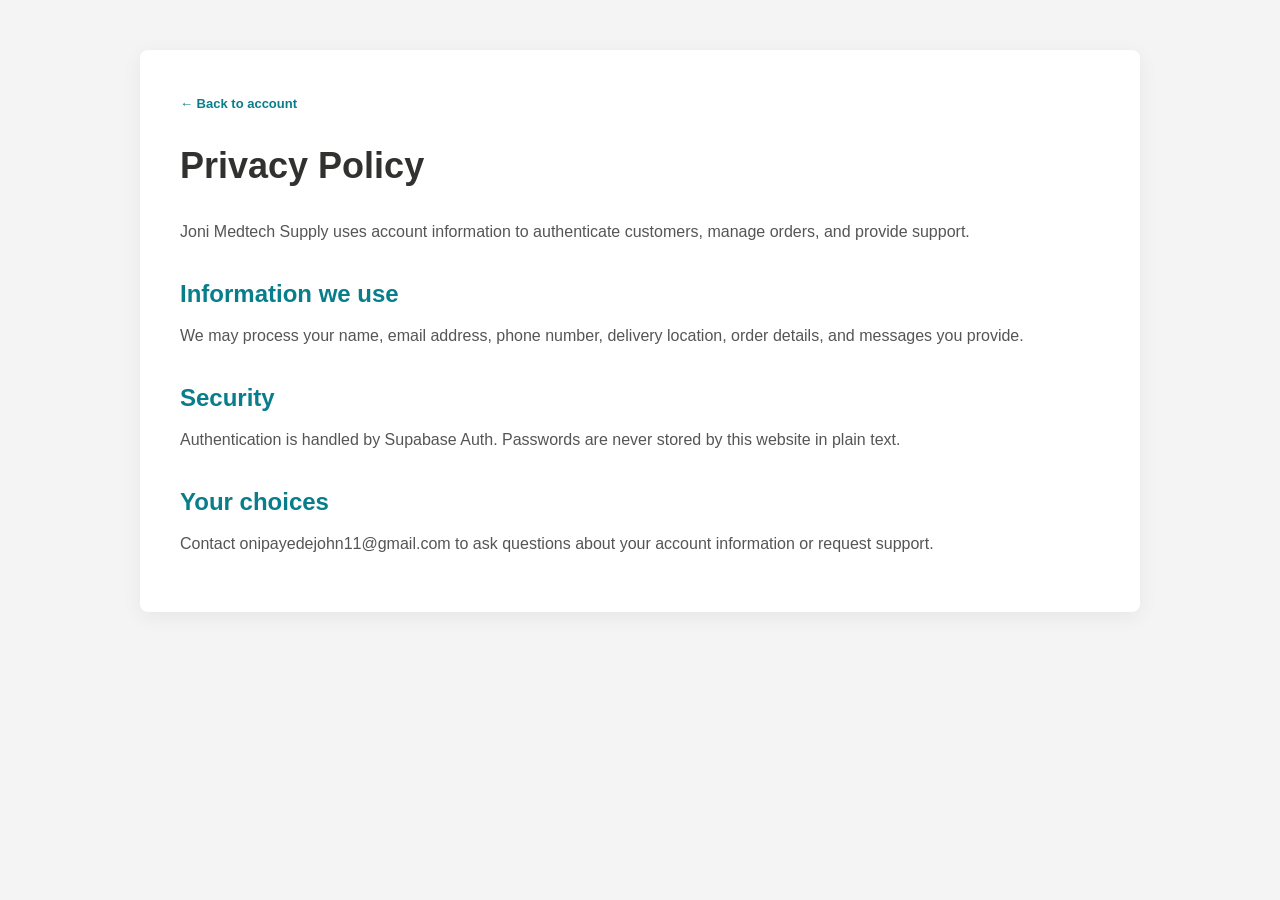
<file: privacy.html>
<!doctype html><html lang="en"><head><meta charset="UTF-8"><meta name="viewport" content="width=device-width, initial-scale=1"><link rel="stylesheet" href="style.css"><link rel="stylesheet" href="auth.css"><title>Privacy Policy | Joni Medtech Supply</title></head><body><main class="about-section"><a class="auth-back" href="auth.html">← Back to account</a><h1>Privacy Policy</h1><p>Joni Medtech Supply uses account information to authenticate customers, manage orders, and provide support.</p><h2>Information we use</h2><p>We may process your name, email address, phone number, delivery location, order details, and messages you provide.</p><h2>Security</h2><p>Authentication is handled by Supabase Auth. Passwords are never stored by this website in plain text.</p><h2>Your choices</h2><p>Contact onipayedejohn11@gmail.com to ask questions about your account information or request support.</p></main></body></html>
</file>
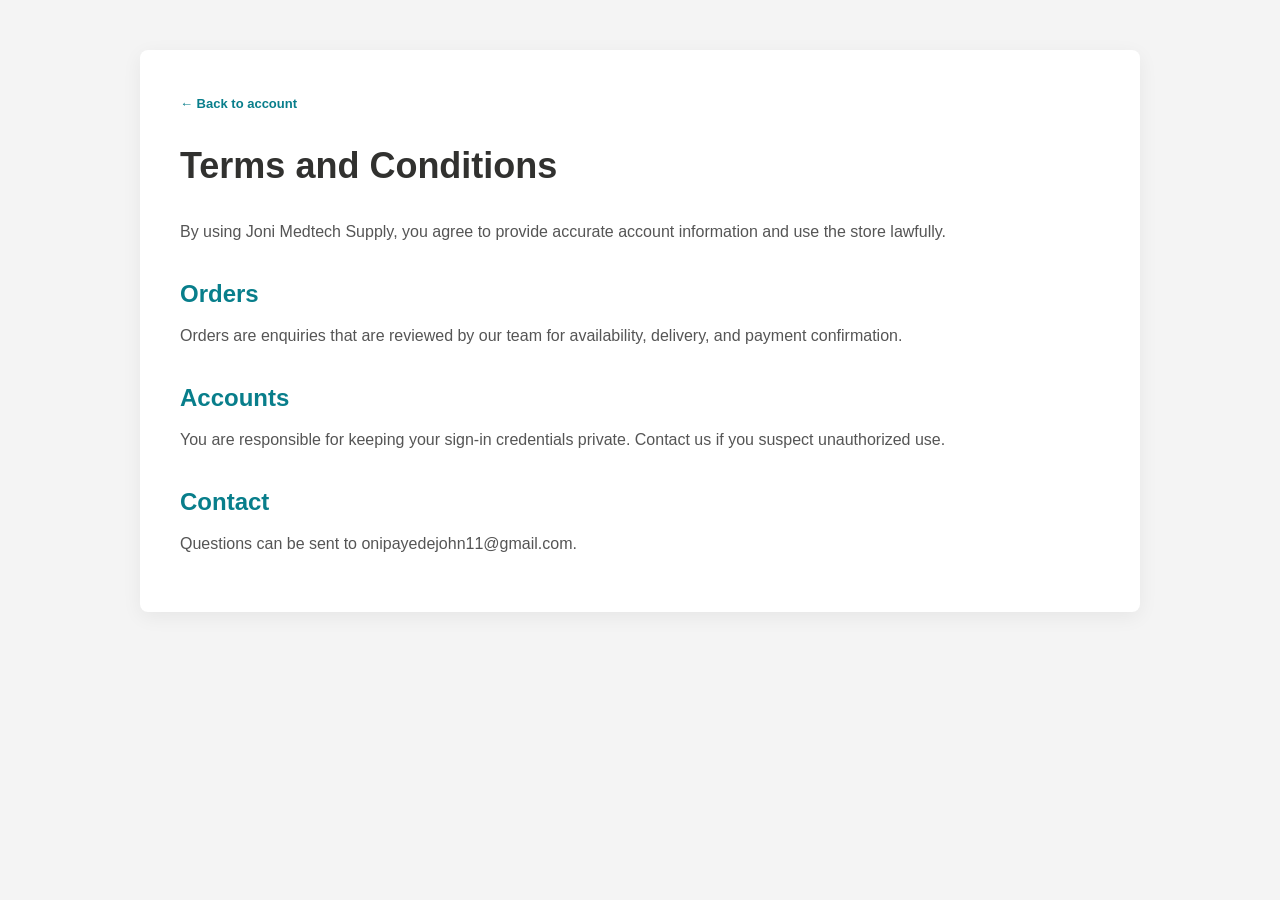
<file: terms.html>
<!doctype html><html lang="en"><head><meta charset="UTF-8"><meta name="viewport" content="width=device-width, initial-scale=1"><link rel="stylesheet" href="style.css"><link rel="stylesheet" href="auth.css"><title>Terms and Conditions | Joni Medtech Supply</title></head><body><main class="about-section"><a class="auth-back" href="auth.html">← Back to account</a><h1>Terms and Conditions</h1><p>By using Joni Medtech Supply, you agree to provide accurate account information and use the store lawfully.</p><h2>Orders</h2><p>Orders are enquiries that are reviewed by our team for availability, delivery, and payment confirmation.</p><h2>Accounts</h2><p>You are responsible for keeping your sign-in credentials private. Contact us if you suspect unauthorized use.</p><h2>Contact</h2><p>Questions can be sent to onipayedejohn11@gmail.com.</p></main></body></html>
</file>
<file: style.css>
/* =========================================================
   JONI MEDTECH SUPPLY
   COMPLETE WEBSITE STYLESHEET
   ========================================================= */


/* =========================================================
   1. GLOBAL RESET
   ========================================================= */

* {
    box-sizing: border-box;
    margin: 0;
    padding: 0;
}


html {
    scroll-behavior: smooth;
    max-width: 100%;
    overflow-x: hidden;
}


body {
    font-family: Arial, Helvetica, sans-serif;
    background-color: #f4f4f4;
    color: #333;
    line-height: 1.6;
    min-height: 100vh;
    max-width: 100%;
    overflow-x: hidden;
}


img {
    max-width: 100%;
}


a {
    text-decoration: none;
    color: inherit;
}


button,
input,
textarea {
    font-family: inherit;
}


button {
    cursor: pointer;
}


button:focus-visible,
a:focus-visible,
input:focus-visible,
textarea:focus-visible {
    outline: 3px solid #087e8b;
    outline-offset: 3px;
}


[hidden] {
    display: none !important;
}


/* =========================================================
   2. HEADER
   ========================================================= */

.site-header {
    width: 100%;
    background-color: #31312f;
    position: sticky;
    top: 0;
    z-index: 1000;
    box-shadow: 0 3px 15px rgba(0, 0, 0, 0.15);
}


.header-container {
    width: 100%;
    max-width: 1400px;
    margin: auto;
    min-height: 72px;
    padding: 10px 30px;

    display: flex;
    align-items: center;
    justify-content: space-between;
    gap: 25px;
}


/* =========================================================
   3. LOGO
   ========================================================= */

.brand-logo {
    display: flex;
    align-items: center;
    gap: 10px;
    color: #ffffff;
    flex-shrink: 0;
}


.logo-symbol {
    width: 42px;
    height: 42px;

    display: flex;
    align-items: center;
    justify-content: center;

    background-color: #90db79;
    color: #31312f;

    border-radius: 50%;

    font-size: 25px;
    font-weight: bold;

    box-shadow: 0 4px 10px rgba(0, 0, 0, 0.2);
}


.brand-text {
    display: flex;
    flex-direction: column;
    line-height: 1;
}


.brand-name {
    font-size: 20px;
    font-weight: 800;
    letter-spacing: 2px;
}


.brand-subtitle {
    margin-top: 5px;
    font-size: 9px;
    letter-spacing: 2px;
    color: #90db79;
    font-weight: 600;
}


/* =========================================================
   4. NAVIGATION
   ========================================================= */

.main-nav ul {
    list-style: none;

    display: flex;
    align-items: center;
    gap: 8px;
}


.main-nav a {
    display: block;

    color: #ffffff;

    padding: 10px 16px;

    border-radius: 5px;

    font-size: 15px;

    transition:
        background-color 0.25s ease,
        color 0.25s ease;
}


.main-nav a:hover,
.main-nav a.active {
    background-color: #90db79;
    color: #222;
}


.admin-nav-link,
.auth-nav-link {
    display: inline-flex;
    align-items: center;
    justify-content: center;
    gap: 7px;

    height: 38px;
    padding: 0 18px;

    border-radius: 999px;

    font-size: 13px;
    font-weight: 700;
    letter-spacing: 0.3px;
    white-space: nowrap;

    transition:
        background-color 0.25s ease,
        border-color 0.25s ease,
        color 0.25s ease,
        transform 0.2s ease,
        box-shadow 0.25s ease;
}


.nav-link-icon {
    width: 16px;
    height: 16px;
    flex-shrink: 0;

    fill: none;
    stroke: currentColor;
    stroke-width: 1.8;
    stroke-linecap: round;
    stroke-linejoin: round;
}


.admin-nav-link:hover,
.auth-nav-link:hover {
    transform: translateY(-1px);
}


.admin-nav-link:active,
.auth-nav-link:active {
    transform: translateY(0);
}


.auth-nav-link {
    border: 1.5px solid rgba(144, 219, 121, 0.5);
    background: rgba(144, 219, 121, 0.08);
    color: #90db79 !important;
}


.auth-nav-link:hover,
.auth-nav-link.active {
    border-color: #90db79;
    background-color: #90db79;
    color: #16210f !important;
    box-shadow: 0 8px 18px rgba(144, 219, 121, 0.35);
}


.admin-nav-link {
    border: 1.5px solid rgba(242, 166, 90, 0.5);
    background: rgba(242, 166, 90, 0.08);
    color: #f2a65a !important;
}


.admin-nav-link:hover,
.admin-nav-link.active {
    border-color: #f2a65a;
    background: #f2a65a;
    color: #2b1c0c !important;
    box-shadow: 0 8px 18px rgba(242, 166, 90, 0.35);
}


.track-order-link {
    display: inline-flex;
    width: 42px;
    height: 42px;
    align-items: center;
    justify-content: center;
    border-radius: 5px;
    color: #90db79;
    transition: background-color 0.2s ease, color 0.2s ease, transform 0.2s ease;
}


.track-order-link:hover,
.track-order-link.active {
    background: rgba(144, 219, 121, 0.15);
    color: #ffffff;
    transform: translateY(-1px);
}


.delivery-icon {
    display: block;
    width: 21px;
    height: 21px;
    fill: none;
    stroke: currentColor;
    stroke-linecap: round;
    stroke-linejoin: round;
    stroke-width: 1.7;
}


.header-actions > .track-order-link {
    order: 1;
}


.header-actions > .header-icon-link {
    order: 2;
}


.header-actions > .theme-toggle {
    order: 3;
}


.header-actions > .admin-nav-link {
    order: 4;
}


.header-actions > .auth-nav-link {
    order: 5;
}


.header-actions > .nav-toggle {
    order: 6;
}


/* =========================================================
   5. HEADER ICONS
   ========================================================= */

.header-actions {
    display: flex;
    align-items: center;
    gap: 15px;
}


.header-icon-link {
    position: relative;

    width: 42px;
    height: 42px;

    display: flex;
    align-items: center;
    justify-content: center;

    color: #ffffff;

    font-size: 22px;

    border-radius: 50%;

    transition:
        background-color 0.25s ease,
        color 0.25s ease;
}


.header-icon-link:hover {
    background-color: #90db79;
    color: #222;
}


.header-badge {
    position: absolute;

    top: -2px;
    right: -4px;

    min-width: 17px;
    height: 17px;

    display: flex;
    align-items: center;
    justify-content: center;

    padding: 2px 5px;

    background-color: #e53935;
    color: #ffffff;

    border-radius: 20px;

    font-size: 10px;
    font-weight: bold;
}


.nav-drawer-account {
    display: none;
}


.nav-toggle {
    display: none;
    flex-direction: column;
    align-items: center;
    justify-content: center;
    gap: 5px;

    width: 38px;
    height: 38px;

    border: none;
    background: none;
    padding: 0;
}


.nav-toggle span {
    display: block;
    width: 22px;
    height: 2px;

    border-radius: 2px;
    background: #ffffff;

    transition: transform 0.25s ease, opacity 0.25s ease;
}


.nav-toggle.open span:nth-child(1) {
    transform: translateY(7px) rotate(45deg);
}


.nav-toggle.open span:nth-child(2) {
    opacity: 0;
}


.nav-toggle.open span:nth-child(3) {
    transform: translateY(-7px) rotate(-45deg);
}


/* =========================================================
   6. MAIN
   ========================================================= */

main {
    width: 100%;
}


/* =========================================================
   7. HOME HERO CAROUSEL
   ========================================================= */

.hero-carousel {
    position: relative;

    width: 100%;
    height: calc(100vh - 72px);

    min-height: 600px;

    overflow: hidden;

    background-color: #31312f;
}


.hero-slide {
    position: absolute;

    inset: 0;

    width: 100%;
    height: 100%;

    background-size: cover;
    background-position: center;

    opacity: 0;

    transform: scale(1.03);

    transition:
        opacity 0.8s ease,
        transform 5s ease;
}


.hero-slide.active-slide {
    opacity: 1;
    transform: scale(1);
}


.hero-overlay {
    position: absolute;

    inset: 0;

    background:
        linear-gradient(
            90deg,
            rgba(20, 20, 18, 0.88) 0%,
            rgba(20, 20, 18, 0.65) 45%,
            rgba(20, 20, 18, 0.15) 100%
        );
}


.hero-content {
    position: relative;
    z-index: 2;

    width: 90%;
    max-width: 1200px;

    height: 100%;

    margin: auto;

    display: flex;
    flex-direction: column;
    justify-content: center;
    align-items: flex-start;

    color: #ffffff;
}


.hero-label {
    display: inline-block;

    margin-bottom: 18px;

    color: #90db79;

    font-size: 13px;
    font-weight: bold;

    letter-spacing: 2px;
}


.hero-content h1 {
    max-width: 700px;

    font-size: clamp(38px, 6vw, 78px);

    line-height: 1.08;

    margin-bottom: 20px;
}


.hero-content p {
    max-width: 600px;

    font-size: 18px;

    line-height: 1.7;

    color: #eeeeee;

    margin-bottom: 30px;
}


.hero-shop-button {
    display: inline-flex;

    align-items: center;
    gap: 15px;

    background-color: #90db79;
    color: #222;

    padding: 14px 26px;

    border-radius: 5px;

    font-weight: bold;

    transition:
        background-color 0.25s ease,
        transform 0.25s ease;
}


.hero-shop-button:hover {
    background-color: #ffffff;
    transform: translateY(-2px);
}


.hero-shop-button span {
    font-size: 20px;
}


/* =========================================================
   8. CAROUSEL ARROWS
   ========================================================= */

.carousel-arrow {
    position: absolute;

    top: 50%;

    transform: translateY(-50%);

    z-index: 5;

    width: 48px;
    height: 48px;

    border: none;

    border-radius: 50%;

    background-color: rgba(255, 255, 255, 0.15);

    color: #ffffff;

    font-size: 35px;

    display: flex;
    align-items: center;
    justify-content: center;

    transition:
        background-color 0.25s ease,
        color 0.25s ease;
}


.carousel-arrow:hover {
    background-color: #90db79;
    color: #222;
}


.carousel-prev {
    left: 25px;
}


.carousel-next {
    right: 25px;
}


/* =========================================================
   9. CAROUSEL DOTS
   ========================================================= */

.carousel-dots {
    position: absolute;

    bottom: 30px;
    left: 50%;

    transform: translateX(-50%);

    z-index: 5;

    display: flex;
    gap: 8px;
}


.carousel-dot {
    width: 10px;
    height: 10px;

    border: none;

    border-radius: 50%;

    background-color: rgba(255, 255, 255, 0.5);
}


.carousel-dot.active-dot {
    width: 28px;

    border-radius: 10px;

    background-color: #90db79;
}


/* =========================================================
   10. HOME FEATURES
   ========================================================= */

.home-features {
    width: 92%;
    max-width: 1250px;

    margin: 40px auto;

    display: grid;

    grid-template-columns:
        repeat(3, 1fr);

    gap: 20px;
}


.feature-card {
    background-color: #ffffff;

    padding: 25px;

    display: flex;

    align-items: flex-start;

    gap: 15px;

    border-radius: 8px;

    box-shadow:
        0 5px 20px rgba(0, 0, 0, 0.07);
}


.feature-icon {
    width: 40px;
    height: 40px;

    flex-shrink: 0;

    display: flex;
    align-items: center;
    justify-content: center;

    border-radius: 50%;

    background-color: #90db79;

    color: #222;

    font-size: 20px;
}


.feature-card h3 {
    margin-bottom: 5px;
}


.feature-card p {
    color: #666;
    font-size: 13px;
}


/* =========================================================
   11. SHOP HEADER
   ========================================================= */

.shop-header {
    width: 92%;
    max-width: 1400px;

    margin: 45px auto 25px;

    display: flex;

    align-items: flex-end;
    justify-content: space-between;

    gap: 30px;
}


.section-label {
    color: #087e8b;

    font-size: 12px;

    font-weight: bold;

    letter-spacing: 2px;
}


.shop-header h1 {
    font-size: 38px;

    margin: 5px 0;
}


.shop-header p {
    color: #666;

    max-width: 650px;
}


/* =========================================================
   12. PRODUCT SEARCH
   ========================================================= */

.product-search {
    width: 350px;

    display: flex;

    background-color: #ffffff;

    border: 1px solid #ddd;

    border-radius: 6px;

    overflow: hidden;
}


.product-search input {
    flex: 1;

    min-width: 0;

    padding: 13px 15px;

    border: none;

    outline: none;

    font-size: 14px;
}


.product-search button {
    width: 50px;

    border: none;

    background-color: #90db79;

    color: #222;

    font-size: 18px;
}


/* =========================================================
   13. PRODUCT GRID
   ========================================================= */

.product-list {
    width: 92%;
    max-width: 1400px;

    margin: 0 auto 60px;

    display: grid;

    grid-template-columns:
        repeat(4, minmax(0, 1fr));

    gap: 20px;
}


/* =========================================================
   14. PRODUCT CARD
   ========================================================= */

.product-item {
    position: relative;

    display: flex;

    flex-direction: column;

    background-color: #ffffff;

    padding: 15px;

    border: 1px solid #e4e4e4;

    border-radius: 8px;

    overflow: hidden;

    transition:
        transform 0.25s ease,
        box-shadow 0.25s ease;
}


.product-item:hover {
    transform: translateY(-4px);

    box-shadow:
        0 10px 30px rgba(0, 0, 0, 0.1);
}


/* =========================================================
   15. PRODUCT IMAGE
   ========================================================= */

.product-image-wrapper {
    position: relative;

    width: 100%;
    height: 250px;

    overflow: hidden;

    background-color: #f8fafb;

    border-radius: 7px;

    margin-bottom: 15px;
}


.product-image-wrapper img {
    width: 100%;
    height: 100%;

    object-fit: contain;

    display: block;
}


/* =========================================================
   16. DISCOUNT BADGE
   ========================================================= */

.discount-badge {
    position: absolute;

    top: 10px;
    right: 10px;

    min-width: 55px;
    height: 26px;

    padding: 0 8px;

    display: flex;
    align-items: center;
    justify-content: center;

    background-color: #e53935;

    color: #ffffff;

    font-size: 12px;

    font-weight: bold;

    border-radius: 3px;

    z-index: 5;

    box-shadow:
        0 2px 6px rgba(0, 0, 0, 0.15);
}


/* =========================================================
   17. WISHLIST BUTTON
   ========================================================= */

.wishlist-button {
    position: absolute;

    top: 10px;
    left: 10px;

    width: 38px;
    height: 38px;

    border: none;

    border-radius: 50%;

    background-color: rgba(255, 255, 255, 0.95);

    color: #555;

    font-size: 24px;

    line-height: 1;

    display: flex;
    align-items: center;
    justify-content: center;

    z-index: 5;

    transition:
        color 0.2s ease,
        background-color 0.2s ease,
        transform 0.2s ease;
}


.wishlist-button:hover {
    color: #e53935;

    transform: scale(1.08);
}


.wishlist-button.active {
    color: #e53935;

    background-color: #fff0f0;
}


/* =========================================================
   18. PRODUCT TITLE
   ========================================================= */

.product-item h2 {
    font-size: 16px;

    line-height: 1.35;

    color: #222;

    margin-bottom: 8px;

    min-height: 43px;
}


/* =========================================================
   19. PRODUCT DESCRIPTION
   ========================================================= */

.product-description {
    color: #666;

    font-size: 12px;

    font-weight: 400;

    line-height: 1.45;

    margin-bottom: 10px;

    display: -webkit-box;

    -webkit-line-clamp: 3;

    line-clamp: 3;

    -webkit-box-orient: vertical;

    overflow: hidden;

    min-height: 52px;
}


/* =========================================================
   20. PRODUCT PRICE
   ========================================================= */

.product-price {
    display: flex;

    flex-direction: column;

    align-items: flex-start;

    margin-top: 5px;

    margin-bottom: 12px;
}


.discount-price {
    color: #087e8b;

    font-size: 19px;

    font-weight: bold;

    line-height: 1.3;
}


.original-price {
    color: #888;

    font-size: 13px;

    font-weight: normal;

    text-decoration: line-through;

    text-decoration-thickness: 1px;

    margin-top: 2px;
}


/* =========================================================
   21. STOCK
   ========================================================= */

.stock-info {
    width: 100%;

    margin-bottom: 14px;
}


.stock-text {
    display: block;

    color: #666;

    font-size: 12px;

    font-weight: 600;

    margin-bottom: 6px;
}


.stock-progress {
    width: 100%;

    height: 7px;

    background-color: #e5e7eb;

    border-radius: 10px;

    overflow: hidden;
}


.stock-bar {
    display: block;

    height: 100%;

    min-width: 5px;

    border-radius: 10px;
}


.stock-high {
    background-color: #16a34a;
}


.stock-low {
    background-color: #dc2626;
}


/* =========================================================
   22. CART BUTTON
   ========================================================= */

.add-cart-button {
    width: 100%;

    margin-top: auto;

    padding: 11px 15px;

    border: none;

    border-radius: 5px;

    background-color: #90db79;

    color: #222;

    font-size: 14px;

    font-weight: bold;

    transition:
        background-color 0.25s ease,
        transform 0.25s ease;
}


.add-cart-button:hover {
    background-color: #72c45c;

    transform: translateY(-1px);
}


/* =========================================================
   23. CART DRAWER AND FEEDBACK
   ========================================================= */

.site-toast {
    position: fixed;
    right: 24px;
    bottom: 24px;
    z-index: 2000;
    max-width: min(360px, calc(100vw - 32px));
    padding: 13px 17px;
    border-radius: 6px;
    background: #31312f;
    color: #ffffff;
    box-shadow: 0 10px 30px rgba(0, 0, 0, 0.2);
    opacity: 0;
    pointer-events: none;
    transform: translateY(12px);
    transition: opacity 0.2s ease, transform 0.2s ease;
}


.site-toast.visible {
    opacity: 1;
    transform: translateY(0);
}


.empty-products {
    padding: 28px 12px;
    color: #666;
    text-align: center;
}


.empty-products {
    grid-column: 1 / -1;
}


/* =========================================================
   24. COMMERCE PAGES
   ========================================================= */

.commerce-main {
    width: 92%;
    max-width: 1280px;
    margin: 0 auto;
    padding: 54px 0 80px;
}


.commerce-heading {
    display: flex;
    align-items: flex-end;
    justify-content: space-between;
    gap: 28px;
    margin-bottom: 30px;
}


.commerce-heading h1 {
    margin: 5px 0;
    color: #31312f;
    font-size: clamp(32px, 5vw, 48px);
}


.commerce-heading p,
.checkout-heading p {
    color: #666;
}


.secondary-action,
.text-action {
    color: #087e8b;
    font-weight: 700;
}


.secondary-action {
    padding-bottom: 7px;
    white-space: nowrap;
}


.primary-action {
    display: inline-flex;
    align-items: center;
    justify-content: center;
    min-height: 44px;
    padding: 11px 18px;
    border: 0;
    border-radius: 5px;
    background: #90db79;
    color: #222;
    font-weight: 700;
    cursor: pointer;
}


.primary-action:hover {
    background: #72c45c;
}


.cart-layout {
    display: grid;
    grid-template-columns: minmax(0, 1.6fr) minmax(280px, 0.8fr);
    align-items: start;
    gap: 24px;
}


.cart-panel,
.order-summary,
.checkout-panel,
.order-confirmation {
    padding: 25px;
    border: 1px solid #e4e4e4;
    border-radius: 8px;
    background: #ffffff;
    box-shadow: 0 5px 20px rgba(0, 0, 0, 0.05);
}


.cart-page-row {
    display: grid;
    grid-template-columns: 86px minmax(0, 1fr) auto auto;
    align-items: center;
    gap: 17px;
    padding: 15px 0;
    border-bottom: 1px solid #eef0ef;
    min-width: 0;
    max-width: 100%;
}


.cart-page-row:first-child {
    padding-top: 0;
}


.cart-page-row:last-child {
    padding-bottom: 0;
    border-bottom: 0;
}


.cart-page-row img {
    width: 86px;
    height: 86px;
    object-fit: contain;
    border-radius: 6px;
    background: #f8fafb;
}


.cart-page-product h2,
.wishlist-card h2 {
    margin-bottom: 5px;
    color: #31312f;
    font-size: 16px;
    line-height: 1.35;
    overflow-wrap: anywhere;
}


.cart-page-product {
    min-width: 0;
    overflow: hidden;
}


.cart-page-product span {
    display: block;
    margin-bottom: 7px;
    color: #087e8b;
    font-size: 13px;
    font-weight: 700;
}


.quantity-control {
    display: inline-flex;
    align-items: center;
    border: 1px solid #d9dfdd;
    border-radius: 5px;
}


.quantity-control button {
    width: 32px;
    height: 34px;
    border: 0;
    background: #f3f6f5;
    color: #31312f;
    font-size: 18px;
}


.quantity-control output {
    min-width: 30px;
    text-align: center;
    font-size: 14px;
}


.cart-line-total {
    min-width: 100px;
    color: #31312f;
    text-align: right;
}


.order-summary h2,
.checkout-panel h2,
.order-confirmation h2 {
    margin-bottom: 20px;
    color: #31312f;
    font-size: 24px;
}


.summary-line,
.summary-total {
    display: flex;
    justify-content: space-between;
    gap: 15px;
    padding: 12px 0;
    color: #666;
    font-size: 14px;
}


.summary-total {
    margin: 10px 0 20px;
    border-top: 1px solid #e4e4e4;
    color: #31312f;
    font-size: 16px;
    font-weight: 700;
}


.order-summary .primary-action {
    width: 100%;
}


.summary-note,
.summary-empty {
    margin-top: 16px;
    color: #777;
    font-size: 12px;
    line-height: 1.5;
}


.commerce-empty {
    padding: 45px 20px;
    text-align: center;
}


.commerce-empty strong {
    display: block;
    margin-bottom: 8px;
    color: #31312f;
    font-size: 20px;
}


.commerce-empty p {
    margin-bottom: 20px;
    color: #666;
}


.wishlist-grid {
    display: grid;
    grid-template-columns: repeat(4, minmax(0, 1fr));
    gap: 20px;
}


.wishlist-card {
    overflow: hidden;
    border: 1px solid #e4e4e4;
    border-radius: 8px;
    background: #ffffff;
}


.wishlist-card > img {
    width: 100%;
    height: 210px;
    object-fit: contain;
    background: #f8fafb;
}


.wishlist-card-body {
    padding: 17px;
}


.wishlist-card-body > strong {
    display: block;
    margin-bottom: 17px;
    color: #087e8b;
    font-size: 18px;
}


.wishlist-card-actions {
    display: flex;
    align-items: center;
    gap: 14px;
}


.wishlist-card-actions .primary-action {
    flex: 1;
    min-height: 40px;
    padding: 9px 12px;
    font-size: 13px;
}


.checkout-panel,
.order-confirmation {
    margin-top: 24px;
}


.checkout-heading {
    margin-bottom: 22px;
}


.checkout-form,
.checkout-fields {
    display: grid;
    gap: 16px;
}


.checkout-fields {
    grid-template-columns: repeat(2, minmax(0, 1fr));
    margin-bottom: 16px;
}


.checkout-form label {
    display: grid;
    gap: 7px;
    color: #31312f;
    font-size: 13px;
    font-weight: 700;
}


.checkout-form input,
.checkout-form textarea {
    width: 100%;
    padding: 12px 14px;
    border: 1px solid #d9dfdd;
    border-radius: 5px;
    outline: 0;
    font: inherit;
    font-weight: 400;
    resize: vertical;
}


.checkout-actions {
    display: flex;
    align-items: center;
    gap: 18px;
    margin-top: 3px;
}


.order-confirmation {
    border-color: #b8dfad;
    background: #f5fbf3;
}


.order-confirmation p {
    max-width: 700px;
    margin-bottom: 22px;
    color: #555;
}


/* =========================================================
    24. ABOUT PAGE
   ========================================================= */

.about-section {
    width: 90%;
    max-width: 1000px;

    margin: 50px auto;

    padding: 40px;

    background-color: #ffffff;

    border-radius: 8px;

    box-shadow:
        0 5px 20px rgba(0, 0, 0, 0.06);
}


.about-section h1 {
    color: #31312f;

    font-size: 36px;

    margin-bottom: 25px;
}


.about-section h2 {
    color: #087e8b;

    margin-top: 30px;

    margin-bottom: 10px;
}


.about-section p {
    color: #555;

    margin-bottom: 15px;
}


.about-section ul {
    padding-left: 25px;

    color: #555;
}


.about-section li {
    margin-bottom: 8px;
}


/* =========================================================
    25. CONTACT PAGE
   ========================================================= */

.contact-section {
    width: 90%;
    max-width: 1000px;

    margin: 50px auto;

    padding: 40px;

    background-color: #ffffff;

    border-radius: 8px;

    box-shadow:
        0 5px 20px rgba(0, 0, 0, 0.06);
}


.contact-section h1 {
    font-size: 36px;

    color: #31312f;

    margin-bottom: 15px;
}


.contact-section > p {
    color: #666;

    margin-bottom: 30px;
}


.contact-info {
    padding: 25px;

    margin-bottom: 30px;

    background-color: #f8fafb;

    border-left: 4px solid #90db79;

    border-radius: 5px;
}


.contact-info h2,
.contact-form h2 {
    color: #087e8b;

    margin-bottom: 15px;
}


.contact-info p {
    margin-bottom: 10px;
}


.contact-info a {
    color: #087e8b;

    font-weight: 600;
}


.contact-form form {
    display: flex;

    flex-direction: column;

    gap: 8px;
}


.contact-form label {
    font-size: 14px;

    font-weight: 600;

    margin-top: 8px;
}


.contact-form input,
.contact-form textarea {
    width: 100%;

    padding: 12px 14px;

    border: 1px solid #ddd;

    border-radius: 5px;

    outline: none;

    font-size: 14px;
}


.contact-form input:focus,
.contact-form textarea:focus {
    border-color: #90db79;

    box-shadow:
        0 0 0 3px rgba(144, 219, 121, 0.15);
}


.contact-form button {
    margin-top: 15px;

    padding: 13px;

    border: none;

    border-radius: 5px;

    background-color: #90db79;

    color: #222;

    font-weight: bold;

    font-size: 15px;
}


.contact-form button:hover {
    background-color: #72c45c;
}


/* =========================================================
    26. FOOTER
   ========================================================= */

footer {
    background-color: #333;

    color: #ffffff;

    margin-top: auto;
}


.footer-container {
    width: 90%;
    max-width: 1200px;

    margin: auto;

    padding: 45px 0;

    display: grid;

    grid-template-columns:
        2fr 1fr 1.5fr;

    gap: 40px;
}


.footer-container h3 {
    color: #90db79;

    margin-bottom: 15px;
}


.footer-brand p {
    max-width: 450px;

    color: #cccccc;

    font-size: 14px;
}


.footer-links,
.footer-contact {
    display: flex;

    flex-direction: column;

    gap: 8px;
}


.footer-links a,
.footer-links .footer-link-button,
.footer-contact a,
.location-animation {
    color: #cccccc;

    font-size: 14px;

    transition: color 0.2s ease;
}


.footer-links a:hover,
.footer-links .footer-link-button:hover,
.footer-contact a:hover {
    color: #90db79;
}


/* =========================================================
    27. LOCATION ANIMATION ONLY
   ========================================================= */

.location-animation {
    animation:
        locationPulse 2.5s ease-in-out infinite;
}


@keyframes locationPulse {

    0%,
    100% {
        opacity: 0.7;

        transform: translateX(0);
    }

    50% {
        opacity: 1;

        transform: translateX(4px);
    }

}


.footer-bottom {
    border-top: 1px solid rgba(255, 255, 255, 0.1);

    padding: 15px;

    text-align: center;
}


.footer-bottom p {
    color: #aaaaaa;

    font-size: 12px;
}


/* =========================================================
    28. RESPONSIVE DESIGN
   ========================================================= */

@media screen and (max-width: 1100px) {

    .product-list {
        grid-template-columns:
            repeat(3, minmax(0, 1fr));
    }


    .wishlist-grid {
        grid-template-columns: repeat(3, minmax(0, 1fr));
    }

}


@media screen and (max-width: 1024px) {

    .nav-toggle {
        display: flex;
    }


    .header-actions > .admin-nav-link,
    .header-actions > .auth-nav-link {
        display: none;
    }


    .nav-drawer-account {
        display: flex;
        flex-direction: column;
        gap: 4px;

        margin-top: 18px;
        padding-top: 18px;

        border-top: 1px solid rgba(255, 255, 255, 0.12);
    }


    .nav-drawer-account .admin-nav-link,
    .nav-drawer-account .auth-nav-link {
        display: flex;
        align-items: center;
        justify-content: flex-start;
        gap: 12px;

        width: 100%;
        height: auto;
        padding: 14px 16px;

        border: 1px solid transparent;
        border-radius: 8px;
        background: transparent;
        box-shadow: none;

        font-size: 16px;
        font-weight: 700;
        letter-spacing: normal;
        white-space: normal;
    }


    .nav-drawer-account .nav-link-icon {
        width: 19px;
        height: 19px;
    }


    .nav-drawer-account .auth-nav-link {
        border-color: rgba(144, 219, 121, 0.3);
        background: rgba(144, 219, 121, 0.08);
    }


    .nav-drawer-account .admin-nav-link {
        border-color: rgba(242, 166, 90, 0.3);
        background: rgba(242, 166, 90, 0.08);
    }


    .nav-drawer-account .auth-nav-link:hover,
    .nav-drawer-account .auth-nav-link.active {
        border-color: #90db79;
        background-color: #90db79;
        color: #16210f !important;
        box-shadow: none;
        transform: none;
    }


    .nav-drawer-account .admin-nav-link:hover {
        border-color: #f2a65a;
        background-color: #f2a65a;
        color: #2b1c0c !important;
        box-shadow: none;
        transform: none;
    }


    .main-nav {
        position: fixed;
        top: 0;
        right: 0;
        z-index: 1200;

        display: flex;
        flex-direction: column;

        width: min(78%, 320px);
        height: 100vh;

        padding: 90px 24px 30px;

        background: #202826;
        box-shadow: -14px 0 40px rgba(0, 0, 0, 0.28);

        transform: translateX(100%);
        transition: transform 0.3s ease;

        overflow-y: auto;
    }


    .main-nav.open {
        transform: translateX(0);
    }


    .main-nav ul {
        flex-direction: column;
        align-items: stretch;
        gap: 4px;
    }


    .main-nav a {
        padding: 14px 16px;
        font-size: 16px;
        color: #f0f5f2;
    }


    .main-nav a:hover,
    .main-nav a.active {
        background-color: #90db79;
        color: #172019;
    }


    .nav-scrim {
        position: fixed;
        inset: 0;
        z-index: 1100;

        background: rgba(10, 14, 12, 0.55);
    }


    .hero-carousel {
        height: calc(100vh - 130px);
    }


    .home-features {
        grid-template-columns:
            1fr;
    }


    .shop-header {
        align-items: stretch;

        flex-direction: column;
    }


    .product-search {
        width: 100%;
    }


    .footer-container {
        grid-template-columns:
            1fr 1fr;
    }

}


@media screen and (max-width: 700px) {

    .product-list {
        grid-template-columns:
            repeat(2, minmax(0, 1fr));

        gap: 12px;
    }


    .product-item {
        padding: 10px;
    }


    .product-image-wrapper {
        height: 200px;
    }


    .product-item h2 {
        font-size: 14px;
    }


    .hero-content {
        width: 82%;
    }


    .hero-content h1 {
        font-size: 42px;
    }


    .hero-content p {
        font-size: 15px;
    }


    .carousel-arrow {
        width: 38px;
        height: 38px;

        font-size: 27px;
    }


    .carousel-prev {
        left: 10px;
    }


    .carousel-next {
        right: 10px;
    }


    .about-section,
    .contact-section {
        padding: 25px;
    }


    .commerce-heading {
        align-items: flex-start;
        flex-direction: column;
    }


    .wishlist-grid {
        grid-template-columns: repeat(2, minmax(0, 1fr));
    }

}


@media screen and (max-width: 500px) {

    .header-container {
        padding: 10px 15px;
    }


    .brand-name {
        font-size: 17px;
    }


    .brand-subtitle {
        font-size: 7px;
    }


    .logo-symbol {
        width: 36px;
        height: 36px;

        font-size: 21px;
    }


    .header-actions {
        gap: 4px;
    }


    .header-actions > .header-icon-link,
    .header-actions > .track-order-link,
    .header-actions > .theme-toggle {
        width: 34px;
        height: 34px;
        font-size: 18px;
    }


    .header-actions > .nav-toggle {
        width: 30px;
        height: 30px;
        margin-right: 2px;
    }


    .header-actions > .nav-toggle span {
        width: 18px;
    }


    .admin-nav-link,
    .auth-nav-link {
        height: 32px;
        padding: 0 12px;
        font-size: 12px;
    }


    .main-nav a {
        padding: 8px 10px;

        font-size: 13px;
    }


    .hero-carousel {
        min-height: 550px;

        height: calc(100vh - 125px);
    }


    .hero-content h1 {
        font-size: 34px;
    }


    .hero-content p {
        font-size: 14px;
    }


    .hero-shop-button {
        padding: 12px 20px;

        font-size: 14px;
    }


    .product-list {
        grid-template-columns:
            1fr;
    }


    .product-image-wrapper {
        height: 240px;
    }


    .shop-header h1 {
        font-size: 30px;
    }


    .footer-container {
        grid-template-columns:
            1fr;
    }


    .checkout-fields {
        grid-template-columns: 1fr;
    }


    .cart-page-row {
        grid-template-columns: 68px minmax(0, 1fr) auto;
    }


    .cart-page-row img {
        width: 68px;
        height: 68px;
    }


    .cart-line-total {
        grid-column: 2 / -1;
        text-align: left;
    }


    .wishlist-grid {
        grid-template-columns: 1fr;
    }


    .wishlist-card > img {
        height: 230px;
    }


    .site-toast {
        right: 16px;
        bottom: 16px;
    }

}


@media (prefers-reduced-motion: reduce) {

    html {
        scroll-behavior: auto;
    }


    *,
    *::before,
    *::after {
        animation-duration: 0.01ms !important;
        animation-iteration-count: 1 !important;
        transition-duration: 0.01ms !important;
    }

}


/* =========================================================
   29. ADMIN CONSOLE
   ========================================================= */

.admin-page {
    background: #eef2f0;
}


.admin-auth-pending .admin-main {
    visibility: hidden;
}


.admin-header {
    min-height: 72px;
    padding: 10px 4vw;
    display: flex;
    align-items: center;
    justify-content: space-between;
    gap: 24px;
    background: #31312f;
}


.admin-header-actions {
    display: flex;
    align-items: center;
    gap: 18px;
    color: #ffffff;
    font-size: 14px;
}


.admin-header-actions button,
.import-button {
    padding: 9px 13px;
    border: 1px solid rgba(255, 255, 255, 0.35);
    border-radius: 5px;
    background: transparent;
    color: #ffffff;
    font-size: 13px;
    cursor: pointer;
}


.import-button input {
    display: none;
}


.admin-main {
    width: 92%;
    max-width: 1400px;
    margin: 0 auto;
    padding: 48px 0 80px;
}


.admin-heading,
.admin-view-heading,
.admin-list-toolbar {
    display: flex;
    align-items: center;
    justify-content: space-between;
    gap: 20px;
}


.admin-heading {
    margin-bottom: 30px;
}


.admin-heading h1 {
    margin: 5px 0;
    color: #31312f;
    font-size: clamp(30px, 5vw, 46px);
}


.admin-heading p,
.admin-view-heading p {
    color: #66706c;
}


.admin-status {
    display: inline-flex;
    align-items: center;
    gap: 8px;
    padding: 8px 12px;
    border: 1px solid #c9ddd0;
    border-radius: 20px;
    background: #f5fbf3;
    color: #226b3a;
    font-size: 12px;
    white-space: nowrap;
}


.admin-status i {
    width: 7px;
    height: 7px;
    border-radius: 50%;
    background: #28a745;
}


.admin-metrics {
    display: grid;
    grid-template-columns: repeat(4, 1fr);
    gap: 15px;
    margin-bottom: 28px;
}


.admin-metric,
.admin-card {
    border: 1px solid #dfe7e3;
    border-radius: 8px;
    background: #ffffff;
    box-shadow: 0 5px 18px rgba(33, 52, 43, 0.05);
}


.admin-metric {
    padding: 18px;
}


.admin-metric span,
.admin-metric small {
    display: block;
    color: #66706c;
    font-size: 12px;
}


.admin-metric strong {
    display: block;
    margin: 4px 0;
    color: #31312f;
    font-size: 29px;
}


.admin-tabs {
    display: flex;
    gap: 4px;
    margin-bottom: 20px;
    border-bottom: 1px solid #d5dfda;
}


.admin-tab {
    padding: 12px 17px;
    border: 0;
    border-bottom: 3px solid transparent;
    background: transparent;
    color: #66706c;
    font-weight: 700;
}


.admin-tab.active {
    border-bottom-color: #087e8b;
    color: #087e8b;
}


.admin-view {
    display: none;
}


.admin-view.active {
    display: block;
}


.admin-view-heading {
    align-items: flex-end;
    margin-bottom: 18px;
}


.admin-view-heading h2 {
    margin-bottom: 4px;
    color: #31312f;
    font-size: 25px;
}


.admin-product-layout {
    display: grid;
    grid-template-columns: minmax(280px, 0.8fr) minmax(0, 1.5fr);
    gap: 20px;
}


.admin-card {
    padding: 22px;
}


.admin-card h3 {
    margin-bottom: 17px;
    color: #31312f;
}


.admin-form {
    display: grid;
    align-content: start;
    gap: 14px;
}


.admin-form label {
    display: grid;
    gap: 6px;
    color: #31312f;
    font-size: 13px;
    font-weight: 700;
}


.admin-form input,
.admin-form textarea,
.admin-list-toolbar input {
    width: 100%;
    padding: 11px 12px;
    border: 1px solid #d5dfda;
    border-radius: 5px;
    background: #ffffff;
    outline: 0;
    font: inherit;
    font-weight: 400;
}


.admin-form textarea {
    resize: vertical;
}


.admin-form small {
    margin-top: -7px;
    color: #66706c;
    font-size: 11px;
}


.admin-form-row {
    display: grid;
    grid-template-columns: repeat(2, minmax(0, 1fr));
    align-items: start;
    gap: 14px;
}


.admin-form-row > label {
    align-self: start;
    align-content: start;
}


.admin-form-row > label > input {
    height: 43px;
}


.admin-form-actions {
    display: flex;
    align-items: center;
    gap: 15px;
}


.admin-list-toolbar {
    margin-bottom: 14px;
}


.admin-list-toolbar h3 {
    margin: 0;
}


.admin-list-toolbar input {
    max-width: 240px;
}


.admin-product-list,
.admin-order-list {
    display: grid;
}


.admin-product-row,
.admin-order-row {
    display: grid;
    align-items: center;
    gap: 14px;
    padding: 13px 0;
    border-bottom: 1px solid #eef0ef;
}


.admin-product-row {
    grid-template-columns: 52px minmax(0, 1fr) auto;
}


.admin-order-row {
    grid-template-columns: minmax(0, 1fr) auto;
}


.admin-product-row:last-child,
.admin-order-row:last-child {
    border-bottom: 0;
}


.admin-product-row img {
    width: 52px;
    height: 52px;
    object-fit: contain;
    border-radius: 5px;
    background: #f4f8f6;
}


.admin-product-row strong,
.admin-product-row span,
.admin-order-row span,
.admin-order-row small {
    display: block;
}


.admin-product-row span,
.admin-order-row span,
.admin-order-row small {
    color: #66706c;
    font-size: 12px;
}


.admin-product-row del {
    color: #87958f;
    margin-right: 4px;
}


.admin-product-row em {
    margin-left: 4px;
    color: #d95d39;
    font-style: normal;
    font-weight: 700;
}


.admin-order-row small {
    margin-top: 4px;
}


.admin-row-actions {
    display: flex;
    gap: 12px;
}


.admin-empty {
    padding: 25px 0;
    color: #66706c;
    text-align: center;
}


.admin-danger-zone {
    margin-top: 20px;
}


.admin-danger-zone p {
    max-width: 700px;
    margin-bottom: 14px;
    color: #66706c;
    font-size: 13px;
}


.admin-page .site-toast {
    z-index: 2200;
}


@media screen and (max-width: 800px) {

    .admin-header,
    .admin-heading {
        align-items: flex-start;
        flex-direction: column;
    }


    .admin-header-actions {
        flex-wrap: wrap;
    }


    .admin-metrics {
        grid-template-columns: repeat(2, 1fr);
    }


    .admin-product-layout {
        grid-template-columns: 1fr;
    }

}


@media screen and (max-width: 500px) {

    .admin-main {
        width: 94%;
        padding-top: 30px;
    }


    .admin-metrics,
    .admin-form-row {
        grid-template-columns: 1fr;
    }


    .admin-view-heading,
    .admin-list-toolbar {
        align-items: flex-start;
        flex-direction: column;
    }


    .admin-list-toolbar input {
        max-width: none;
    }

}


/* =========================================================
   30. THEME SUPPORT
   ========================================================= */

html,
body,
.product-item,
.feature-card,
.about-section,
.contact-section,
.cart-panel,
.order-summary,
.checkout-panel,
.order-confirmation,
.wishlist-card,
.admin-card,
.admin-metric {
    transition: background-color 0.25s ease, color 0.25s ease, border-color 0.25s ease;
}


.theme-toggle {
    width: 42px;
    height: 42px;
    flex-shrink: 0;
    border: 0;
    border-radius: 0;
    background: transparent;
    color: #ffffff;
    font-size: 20px;
    line-height: 1;
}


.theme-toggle:hover {
    background: transparent;
    color: #90db79;
    transform: translateY(-1px);
}


.theme-icon,
.theme-icon svg {
    display: block;
    width: 19px;
    height: 19px;
}


.theme-icon svg {
    fill: none;
    stroke: currentColor;
    stroke-linecap: round;
    stroke-linejoin: round;
    stroke-width: 1.8;
}


.whatsapp-icon {
    display: inline-block;
    width: 18px;
    height: 18px;
    fill: currentColor;
    vertical-align: middle;
}


.visually-hidden {
    position: absolute;
    width: 1px;
    height: 1px;
    padding: 0;
    margin: -1px;
    overflow: hidden;
    clip: rect(0, 0, 0, 0);
    white-space: nowrap;
    border: 0;
}


html[data-theme="dark"] body {
    background-color: #151a19;
    color: #e5ebe8;
}


html[data-theme="dark"] .site-header,
html[data-theme="dark"] .admin-header,
html[data-theme="dark"] footer {
    background-color: #0d1110;
}


html[data-theme="dark"] .main-nav a,
html[data-theme="dark"] .header-icon-link {
    color: #f3f7f5;
}


html[data-theme="dark"] .main-nav a:hover,
html[data-theme="dark"] .main-nav a.active,
html[data-theme="dark"] .header-icon-link:hover {
    color: #172019;
}


html[data-theme="dark"] .product-item,
html[data-theme="dark"] .feature-card,
html[data-theme="dark"] .about-section,
html[data-theme="dark"] .contact-section,
html[data-theme="dark"] .cart-panel,
html[data-theme="dark"] .order-summary,
html[data-theme="dark"] .checkout-panel,
html[data-theme="dark"] .wishlist-card,
html[data-theme="dark"] .admin-card,
html[data-theme="dark"] .admin-metric {
    border-color: #303b37;
    background-color: #202826;
    box-shadow: 0 8px 24px rgba(0, 0, 0, 0.24);
}


html[data-theme="dark"] .product-item h2,
html[data-theme="dark"] .feature-card h3,
html[data-theme="dark"] .about-section h1,
html[data-theme="dark"] .contact-section h1,
html[data-theme="dark"] .shop-header h1,
html[data-theme="dark"] .commerce-heading h1,
html[data-theme="dark"] .cart-page-product h2,
html[data-theme="dark"] .wishlist-card h2,
html[data-theme="dark"] .order-summary h2,
html[data-theme="dark"] .checkout-panel h2,
html[data-theme="dark"] .order-confirmation h2,
html[data-theme="dark"] .admin-heading h1,
html[data-theme="dark"] .admin-view-heading h2,
html[data-theme="dark"] .admin-card h3 {
    color: #f0f5f2;
}


html[data-theme="dark"] .product-description,
html[data-theme="dark"] .feature-card p,
html[data-theme="dark"] .about-section p,
html[data-theme="dark"] .about-section ul,
html[data-theme="dark"] .contact-section > p,
html[data-theme="dark"] .shop-header p,
html[data-theme="dark"] .commerce-heading p,
html[data-theme="dark"] .checkout-heading p,
html[data-theme="dark"] .admin-heading p,
html[data-theme="dark"] .admin-view-heading p,
html[data-theme="dark"] .admin-danger-zone p,
html[data-theme="dark"] .admin-metric span,
html[data-theme="dark"] .admin-metric small,
html[data-theme="dark"] .admin-product-row span,
html[data-theme="dark"] .admin-order-row span,
html[data-theme="dark"] .admin-order-row small {
    color: #aabbb4;
}


html[data-theme="dark"] .contact-info,
html[data-theme="dark"] .product-image-wrapper,
html[data-theme="dark"] .cart-page-row img,
html[data-theme="dark"] .wishlist-card > img {
    background-color: #17201d;
}


html[data-theme="dark"] .contact-form input,
html[data-theme="dark"] .contact-form textarea,
html[data-theme="dark"] .checkout-form input,
html[data-theme="dark"] .checkout-form textarea,
html[data-theme="dark"] .admin-form input,
html[data-theme="dark"] .admin-form textarea,
html[data-theme="dark"] .admin-list-toolbar input {
    border-color: #40504a;
    background-color: #17201d;
    color: #f0f5f2;
}


html[data-theme="dark"] .quantity-control,
html[data-theme="dark"] .cart-page-row,
html[data-theme="dark"] .admin-product-row,
html[data-theme="dark"] .admin-order-row,
html[data-theme="dark"] .summary-total {
    border-color: #35433e;
}


html[data-theme="dark"] .quantity-control button {
    background-color: #30403a;
    color: #f0f5f2;
}


html[data-theme="dark"] .admin-tab {
    color: #aabbb4;
}


html[data-theme="dark"] .admin-tab.active {
    color: #90db79;
}


html[data-theme="dark"] .secondary-action,
html[data-theme="dark"] .text-action,
html[data-theme="dark"] .contact-info a,
html[data-theme="dark"] .discount-price {
    color: #72d6d9;
}


html[data-theme="dark"] .admin-page {
    background-color: #151a19;
}


@media (prefers-reduced-motion: reduce) {

    html,
    body,
    .product-item,
    .feature-card,
    .about-section,
    .contact-section,
    .cart-panel,
    .order-summary,
    .checkout-panel,
    .order-confirmation,
    .wishlist-card,
    .admin-card,
    .admin-metric {
        transition: none;
    }

}


/* =========================================================
   31. ANALYTICS DASHBOARD
   ========================================================= */

.analytics-controls {
    display: flex;
    align-items: flex-end;
    gap: 10px;
}


.analytics-controls label {
    display: grid;
    gap: 5px;
    color: #66706c;
    font-size: 11px;
    font-weight: 700;
}


.analytics-controls select,
.analytics-assumption input {
    min-height: 38px;
    padding: 8px 10px;
    border: 1px solid #d5dfda;
    border-radius: 5px;
    background: #ffffff;
    color: #31312f;
    font: inherit;
}


.analytics-refresh {
    width: 38px;
    height: 38px;
    border: 1px solid #d5dfda;
    border-radius: 5px;
    background: #ffffff;
    color: #087e8b;
    font-size: 20px;
}


.analytics-assumption {
    display: flex;
    align-items: center;
    gap: 10px;
    margin-bottom: 18px;
}


.analytics-assumption span,
.analytics-assumption small {
    color: #66706c;
    font-size: 12px;
}


.analytics-assumption strong {
    color: #31312f;
    font-size: 14px;
}


.analytics-assumption input {
    width: 64px;
    min-height: 30px;
    padding: 5px 7px;
    margin: 0 3px;
}


.analytics-kpis {
    display: grid;
    grid-template-columns: repeat(4, 1fr);
    gap: 15px;
    margin-bottom: 18px;
}


.analytics-kpi {
    padding: 18px;
    border: 1px solid #dfe7e3;
    border-radius: 8px;
    background: #ffffff;
}


.analytics-kpi span,
.analytics-kpi small {
    display: block;
    color: #66706c;
    font-size: 12px;
}


.analytics-kpi strong {
    display: block;
    margin: 4px 0;
    color: #31312f;
    font-size: 25px;
}


.analytics-grid {
    display: grid;
    grid-template-columns: repeat(2, minmax(0, 1fr));
    gap: 18px;
}


.analytics-card {
    min-width: 0;
    padding: 20px;
    border: 1px solid #dfe7e3;
    border-radius: 8px;
    background: #ffffff;
    box-shadow: 0 5px 18px rgba(33, 52, 43, 0.05);
}


.analytics-wide {
    grid-column: span 2;
}


.chart-heading {
    display: flex;
    align-items: flex-start;
    justify-content: space-between;
    gap: 14px;
    margin-bottom: 12px;
}


.chart-heading h3 {
    margin-bottom: 3px;
    color: #31312f;
    font-size: 16px;
}


.chart-heading p {
    color: #66706c;
    font-size: 12px;
}


.chart-legend {
    display: flex;
    align-items: center;
    gap: 6px;
    color: #66706c;
    font-size: 11px;
    white-space: nowrap;
}


.chart-legend i {
    width: 8px;
    height: 8px;
    border-radius: 50%;
}


.legend-sales {
    background: #087e8b;
}


.legend-profit {
    margin-left: 7px;
    background: #90db79;
}


.chart-wrap {
    position: relative;
    min-height: 280px;
}


.analytics-svg {
    display: block;
    width: 100%;
    height: 280px;
    overflow: visible;
}


.analytics-svg text {
    fill: #66706c;
    font-size: 10px;
}


.chart-empty-label {
    fill: #87958f !important;
    font-size: 14px !important;
    font-weight: 600;
}


.chart-grid path {
    fill: none;
    stroke: #e4ebe7;
    stroke-width: 1;
}


.chart-line {
    fill: none;
    stroke-width: 3;
    stroke-linecap: round;
    stroke-linejoin: round;
}


.sales-line {
    stroke: #087e8b;
}


.profit-line {
    stroke: #90db79;
}


.chart-point,
.bar,
.stack-bar,
.scatter-point,
.donut-segment {
    cursor: pointer;
    transition: opacity 0.15s ease, filter 0.15s ease;
}


.chart-point:hover,
.bar:hover,
.stack-bar:hover,
.scatter-point:hover,
.donut-segment:hover {
    opacity: 0.72;
    filter: brightness(1.08);
}


.sales-point,
.sales-bar {
    fill: #087e8b;
}


.profit-point,
.profit-bar {
    fill: #90db79;
}


.histogram-bar {
    fill: #756bb1;
}


.donut-base,
.donut-segment {
    fill: none;
    stroke-width: 25;
}


.donut-base {
    stroke: #e4ebe7;
}


.donut-segment {
    transform: rotate(-90deg);
    transform-origin: 140px 140px;
    stroke-linecap: butt;
}


.donut-total {
    fill: #31312f !important;
    font-size: 16px !important;
    font-weight: 700;
}


.donut-caption {
    font-size: 11px !important;
}


.chart-tooltip {
    position: fixed;
    z-index: 2500;
    max-width: 240px;
    padding: 7px 9px;
    border-radius: 4px;
    background: #17201d;
    color: #ffffff;
    font-size: 11px;
    pointer-events: none;
    opacity: 0;
    transform: translateY(3px);
    transition: opacity 0.12s ease, transform 0.12s ease;
}


.chart-tooltip.visible {
    opacity: 1;
    transform: translateY(0);
}


html[data-theme="dark"] .analytics-card,
html[data-theme="dark"] .analytics-kpi {
    border-color: #303b37;
    background: #202826;
    box-shadow: 0 8px 24px rgba(0, 0, 0, 0.24);
}


html[data-theme="dark"] .analytics-kpi strong,
html[data-theme="dark"] .chart-heading h3,
html[data-theme="dark"] .analytics-assumption strong,
html[data-theme="dark"] .donut-total {
    color: #f0f5f2 !important;
}


html[data-theme="dark"] .analytics-kpi span,
html[data-theme="dark"] .analytics-kpi small,
html[data-theme="dark"] .chart-heading p,
html[data-theme="dark"] .chart-legend,
html[data-theme="dark"] .analytics-assumption span,
html[data-theme="dark"] .analytics-assumption small,
html[data-theme="dark"] .analytics-controls label,
html[data-theme="dark"] .analytics-svg text {
    color: #aabbb4;
    fill: #aabbb4;
}


html[data-theme="dark"] .analytics-controls select,
html[data-theme="dark"] .analytics-assumption input,
html[data-theme="dark"] .analytics-refresh {
    border-color: #40504a;
    background: #17201d;
    color: #f0f5f2;
}


html[data-theme="dark"] .chart-grid path,
html[data-theme="dark"] .donut-base {
    stroke: #35433e;
}


@media screen and (max-width: 800px) {

    .analytics-kpis {
        grid-template-columns: repeat(2, 1fr);
    }


    .analytics-controls {
        width: 100%;
    }

}


@media screen and (max-width: 560px) {

    .analytics-kpis,
    .analytics-grid {
        grid-template-columns: 1fr;
    }


    .analytics-wide {
        grid-column: auto;
    }


    .analytics-assumption {
        align-items: flex-start;
        flex-wrap: wrap;
    }


    .chart-heading {
        flex-direction: column;
    }

}


/* =========================================================
   32. ACCOUNT PAGE
   ========================================================= */

.account-main {
    width: 92%;
    max-width: 1180px;
    min-height: 70vh;
    margin: 0 auto;
    padding: 52px 0 80px;
}


.account-heading,
.account-card-heading,
.account-order-top {
    display: flex;
    align-items: flex-start;
    justify-content: space-between;
    gap: 20px;
}


.account-heading {
    align-items: flex-end;
    margin-bottom: 28px;
}


.account-heading h1 {
    margin: 5px 0;
    color: #31312f;
    font-size: clamp(32px, 5vw, 48px);
}


.account-heading p,
.account-card p {
    color: #66706c;
}


.logout-button {
    min-height: 42px;
    padding: 10px 16px;
    border: 1px solid #d95d39;
    border-radius: 5px;
    background: transparent;
    color: #b74328;
    font-weight: 700;
    cursor: pointer;
}


.logout-button:hover {
    background: #fff0ed;
}


.account-state {
    max-width: 620px;
    margin: 70px auto;
    padding: 42px;
    border: 1px solid #dfe7e3;
    border-radius: 8px;
    background: #ffffff;
    text-align: center;
    box-shadow: 0 8px 26px rgba(33, 52, 43, 0.07);
}


.account-state h1 {
    margin-bottom: 10px;
    color: #31312f;
    font-size: 28px;
}


.account-state p {
    margin-bottom: 22px;
    color: #66706c;
}


.account-message {
    display: none;
    margin-bottom: 18px;
    padding: 11px 13px;
    border-radius: 5px;
    background: #f0fbec;
    color: #226b3a;
    font-size: 13px;
}


.account-message.visible {
    display: block;
}


.account-message.error {
    background: #fff0f0;
    color: #a52626;
}


.account-grid {
    display: grid;
    grid-template-columns: 1.1fr 0.9fr;
    gap: 20px;
    margin-bottom: 20px;
}


.account-card {
    padding: 24px;
    border: 1px solid #dfe7e3;
    border-radius: 8px;
    background: #ffffff;
    box-shadow: 0 5px 18px rgba(33, 52, 43, 0.05);
}


.account-card h2 {
    margin: 4px 0 18px;
    color: #31312f;
    font-size: 22px;
}


.account-eyebrow {
    color: #087e8b;
    font-size: 11px;
    font-weight: 800;
    letter-spacing: 1.5px;
}


.role-badge,
.order-status {
    display: inline-flex;
    align-items: center;
    min-height: 26px;
    padding: 4px 9px;
    border-radius: 20px;
    background: #edf8eb;
    color: #226b3a;
    font-size: 11px;
    font-weight: 700;
    text-transform: capitalize;
}


.account-form {
    display: grid;
    gap: 14px;
}


.account-form label {
    display: grid;
    gap: 7px;
    color: #31312f;
    font-size: 13px;
    font-weight: 700;
}


.account-form input {
    width: 100%;
    padding: 12px 13px;
    border: 1px solid #d5dfda;
    border-radius: 5px;
    background: #ffffff;
    color: #31312f;
    font: inherit;
    font-weight: 400;
}


.account-form input:disabled {
    background: #f4f7f5;
    color: #66706c;
}


.account-stats {
    display: grid;
    grid-template-columns: repeat(3, 1fr);
    gap: 10px;
    margin: 25px 0;
}


.account-stats div {
    padding: 13px 8px;
    border: 1px solid #e4ebe7;
    border-radius: 5px;
    text-align: center;
}


.account-stats strong,
.account-stats span {
    display: block;
}


.account-stats strong {
    color: #087e8b;
    font-size: 18px;
}


.account-stats span,
.account-muted {
    color: #87958f;
    font-size: 11px;
}


.account-orders-card {
    min-height: 220px;
}


.account-orders {
    display: grid;
    gap: 14px;
}


.account-order {
    padding: 17px 0;
    border-bottom: 1px solid #e8eeeb;
}


.account-order:last-child {
    border-bottom: 0;
}


.account-order-top strong,
.account-order-top span {
    display: block;
}


.account-order-top > div:first-child span {
    margin-top: 4px;
    color: #87958f;
    font-size: 12px;
}


.account-order-meta {
    display: flex;
    align-items: center;
    gap: 14px;
}


.status-cancelled {
    background: #fff0ed;
    color: #b74328;
}


.account-order-items {
    display: grid;
    gap: 7px;
    margin-top: 15px;
    padding: 13px;
    border-radius: 5px;
    background: #f6f9f7;
    font-size: 13px;
}


.account-order-items div {
    display: flex;
    justify-content: space-between;
    gap: 14px;
}


.account-delivery {
    margin-top: 10px;
    font-size: 12px;
}


.account-empty {
    padding: 38px 15px;
    text-align: center;
}


.account-empty strong {
    display: block;
    margin-bottom: 8px;
    color: #31312f;
}


.account-empty p {
    margin-bottom: 14px;
}


html[data-theme="dark"] .account-state,
html[data-theme="dark"] .account-card {
    border-color: #303b37;
    background: #202826;
    box-shadow: 0 8px 24px rgba(0, 0, 0, .24);
}


html[data-theme="dark"] .account-heading h1,
html[data-theme="dark"] .account-state h1,
html[data-theme="dark"] .account-card h2,
html[data-theme="dark"] .account-form label,
html[data-theme="dark"] .account-empty strong {
    color: #f0f5f2;
}


html[data-theme="dark"] .account-heading p,
html[data-theme="dark"] .account-card p,
html[data-theme="dark"] .account-state p,
html[data-theme="dark"] .account-muted {
    color: #aabbb4;
}


html[data-theme="dark"] .account-form input {
    border-color: #40504a;
    background: #17201d;
    color: #f0f5f2;
}


html[data-theme="dark"] .account-form input:disabled,
html[data-theme="dark"] .account-order-items {
    background: #17201d;
}


html[data-theme="dark"] .account-stats div,
html[data-theme="dark"] .account-order {
    border-color: #35433e;
}


@media (max-width: 760px) {
    .account-heading { align-items: flex-start; flex-direction: column; }
    .account-grid { grid-template-columns: 1fr; }
}


@media (max-width: 500px) {
    .account-main { width: 94%; padding-top: 30px; }
    .account-card { padding: 18px; }
    .account-order-top { flex-direction: column; }
    .account-order-meta { justify-content: space-between; width: 100%; }
}


/* =========================================================
   33. ORDER STATUS CHECKER
   ========================================================= */

.status-main {
    width: 92%;
    max-width: 860px;
    min-height: 72vh;
    margin: 0 auto;
    padding: 62px 0 80px;
}


.status-hero {
    margin-bottom: 26px;
    text-align: center;
}


.status-mark {
    width: 84px;
    height: 84px;
    margin: 0 auto 18px;
    color: #087e8b;
}


.status-mark svg {
    width: 100%;
    height: 100%;
    fill: none;
    stroke: currentColor;
    stroke-linecap: round;
    stroke-linejoin: round;
    stroke-width: 3;
}


.status-ring {
    stroke-dasharray: 190 75;
}


.status-arrow {
    stroke: #90db79;
}


.status-spark {
    stroke: #f2a65a;
    stroke-width: 2.5;
}


.status-hero h1 {
    margin: 5px 0 8px;
    color: #31312f;
    font-size: clamp(34px, 5vw, 52px);
}


.status-hero p {
    color: #66706c;
}


.status-card {
    padding: 30px;
    border: 1px solid #dfe7e3;
    border-radius: 10px;
    background: #ffffff;
    box-shadow: 0 12px 34px rgba(33, 52, 43, .08);
}


.status-form {
    display: grid;
    grid-template-columns: 1fr 1fr auto;
    align-items: end;
    gap: 14px;
}


.status-form label {
    display: grid;
    gap: 7px;
    color: #31312f;
    font-size: 13px;
    font-weight: 700;
}


.status-form input {
    width: 100%;
    min-height: 45px;
    padding: 11px 13px;
    border: 1px solid #d5dfda;
    border-radius: 5px;
    background: #ffffff;
    color: #31312f;
    font: inherit;
    font-weight: 400;
}


.status-form button {
    min-height: 45px;
    white-space: nowrap;
}


.status-form button:disabled {
    cursor: wait;
    opacity: .6;
}


.status-notice,
.status-message {
    margin-bottom: 18px;
    padding: 12px 14px;
    border-radius: 5px;
    background: #fff6e9;
    color: #865617;
    font-size: 13px;
}


.status-notice a {
    color: #087e8b;
    font-weight: 700;
}


.status-message {
    display: none;
    background: #fff0f0;
    color: #a52626;
}


.status-message.visible {
    display: block;
}


.status-result {
    margin-top: 26px;
    padding-top: 26px;
    border-top: 1px solid #e4ebe7;
}


.status-result-heading,
.status-order-summary,
.status-result-heading > div {
    display: flex;
    justify-content: space-between;
    gap: 18px;
}


.status-result-heading h2 {
    margin: 4px 0;
    color: #31312f;
    font-size: 24px;
}


.status-result-heading p,
.status-eyebrow {
    color: #66706c;
    font-size: 12px;
}


.status-eyebrow {
    color: #087e8b;
    font-weight: 800;
    letter-spacing: 1.3px;
}


.status-timeline {
    display: grid;
    grid-template-columns: repeat(4, 1fr);
    gap: 0;
    margin: 30px 0;
}


.status-step {
    position: relative;
    display: grid;
    justify-items: center;
    gap: 8px;
    color: #87958f;
    font-size: 12px;
    text-align: center;
    text-transform: capitalize;
}


.status-step::before {
    position: absolute;
    top: 15px;
    left: -50%;
    width: 100%;
    height: 2px;
    background: #dfe7e3;
    content: '';
}


.status-step:first-child::before {
    display: none;
}


.status-step span {
    position: relative;
    z-index: 1;
    display: grid;
    width: 32px;
    height: 32px;
    place-items: center;
    border: 2px solid #dfe7e3;
    border-radius: 50%;
    background: #ffffff;
    font-weight: 800;
}


.status-step.complete {
    color: #087e8b;
}


.status-step.complete::before,
.status-step.complete span {
    border-color: #90db79;
    background: #90db79;
    color: #172019;
}


.status-step.current strong {
    color: #31312f;
}


.status-order-summary {
    padding: 17px;
    border-radius: 6px;
    background: #f6f9f7;
}


.status-order-summary div {
    display: grid;
    gap: 4px;
}


.status-order-summary span {
    color: #66706c;
    font-size: 12px;
}


.status-order-summary strong {
    color: #31312f;
}


.status-items {
    display: grid;
    gap: 8px;
    margin-top: 16px;
    color: #66706c;
    font-size: 13px;
}


.status-items div {
    display: flex;
    justify-content: space-between;
    gap: 15px;
}


.status-items strong {
    color: #31312f;
}


.status-help {
    margin-top: 16px;
    color: #87958f;
    font-size: 12px;
    text-align: center;
}


html[data-theme="dark"] .status-hero h1,
html[data-theme="dark"] .status-result-heading h2,
html[data-theme="dark"] .status-order-summary strong,
html[data-theme="dark"] .status-items strong,
html[data-theme="dark"] .status-step.current strong {
    color: #f0f5f2;
}


html[data-theme="dark"] .status-hero p,
html[data-theme="dark"] .status-result-heading p,
html[data-theme="dark"] .status-form label,
html[data-theme="dark"] .status-order-summary span,
html[data-theme="dark"] .status-items,
html[data-theme="dark"] .status-help {
    color: #aabbb4;
}


html[data-theme="dark"] .status-card {
    border-color: #303b37;
    background: #202826;
    box-shadow: 0 12px 34px rgba(0, 0, 0, .24);
}


html[data-theme="dark"] .status-form input,
html[data-theme="dark"] .status-order-summary,
html[data-theme="dark"] .status-step span {
    border-color: #40504a;
    background: #17201d;
    color: #f0f5f2;
}


@media (max-width: 700px) {
    .status-form { grid-template-columns: 1fr; }
    .status-form button { width: 100%; }
    .status-result-heading { align-items: flex-start; flex-direction: column; }
}


@media (max-width: 500px) {
    .status-main { width: 94%; padding-top: 35px; }
    .status-card { padding: 20px; }
    .status-timeline { gap: 3px; }
    .status-step { font-size: 10px; }
    .status-step span { width: 27px; height: 27px; }
    .status-step::before { top: 13px; }
    .status-order-summary { align-items: flex-start; flex-direction: column; }
}


/* =========================================================
   34. PRODUCT REVIEWS
   ========================================================= */

.product-rating {
    display: inline-flex;
    align-items: center;
    gap: 6px;

    margin-bottom: 8px;

    border: none;
    background: none;
    padding: 0;

    font-size: 12px;
    color: #66706c;

    cursor: pointer;
}


.product-rating-stars {
    color: #f2a65a;
    font-size: 13px;
    letter-spacing: 1px;
}


.product-rating-value {
    font-weight: 700;
    color: #31312f;
}


.product-rating:hover .product-rating-count {
    text-decoration: underline;
}


.review-modal-overlay {
    position: fixed;
    inset: 0;
    z-index: 3000;

    display: flex;
    align-items: center;
    justify-content: center;

    width: 100vw;
    padding: 20px;

    background: rgba(20, 20, 18, 0.6);

    box-sizing: border-box;
}


.review-modal {
    position: relative;
    width: 100%;
    max-width: 560px;
    max-height: 88vh;
    min-width: 0;
    overflow-x: hidden;
    overflow-y: auto;

    padding: 30px;

    background: #ffffff;
    border-radius: 10px;
    box-shadow: 0 20px 60px rgba(0, 0, 0, 0.3);

    box-sizing: border-box;
}


.review-modal-close {
    position: absolute;
    top: 14px;
    right: 14px;

    width: 34px;
    height: 34px;

    border: none;
    border-radius: 50%;
    background: #f1f3f2;
    color: #31312f;
    font-size: 20px;
    line-height: 1;

    display: flex;
    align-items: center;
    justify-content: center;
}


.review-modal-close:hover {
    background: #e4e8e6;
}


.review-modal h2 {
    padding-right: 30px;
    margin-bottom: 12px;
    font-size: 20px;
    color: #31312f;
}


.review-summary {
    display: flex;
    align-items: center;
    gap: 10px;

    margin-bottom: 20px;
    padding-bottom: 20px;

    border-bottom: 1px solid #e4e4e4;
}


.review-summary-stars {
    color: #f2a65a;
    font-size: 20px;
    letter-spacing: 2px;
}


.review-summary-score {
    font-size: 20px;
    font-weight: 700;
    color: #31312f;
}


.review-summary-count {
    color: #66706c;
    font-size: 13px;
}


.review-form {
    display: grid;
    gap: 10px;

    margin-bottom: 22px;
    padding-bottom: 22px;

    border-bottom: 1px solid #e4e4e4;
}


.review-star-input {
    display: flex;
    gap: 4px;
}


.review-star-input button {
    border: none;
    background: none;
    padding: 0;

    font-size: 26px;
    line-height: 1;
    color: #d5dfda;
}


.review-star-input button.filled {
    color: #f2a65a;
}


.review-form textarea {
    width: 100%;
    min-height: 80px;
    padding: 12px 14px;

    border: 1px solid #ddd;
    border-radius: 5px;

    font-size: 14px;
    font-family: inherit;

    resize: vertical;
}


.review-form textarea:focus {
    outline: none;
    border-color: #90db79;
    box-shadow: 0 0 0 3px rgba(144, 219, 121, 0.15);
}


.review-form .primary-action {
    justify-self: start;
}


.review-signin-note {
    margin-bottom: 22px;
    padding-bottom: 22px;

    border-bottom: 1px solid #e4e4e4;

    font-size: 14px;
    color: #66706c;
}


.review-signin-note a {
    color: #087e8b;
    font-weight: 700;
}


.review-list {
    display: grid;
    gap: 16px;
}


.review-row {
    padding-bottom: 16px;
    border-bottom: 1px solid #efefef;
}


.review-row:last-child {
    border-bottom: none;
    padding-bottom: 0;
}


.review-row-top {
    display: flex;
    align-items: center;
    justify-content: space-between;
    gap: 10px;

    margin-bottom: 4px;
}


.review-row-name {
    font-weight: 700;
    color: #31312f;
    font-size: 14px;
}


.review-row-stars {
    color: #f2a65a;
    font-size: 13px;
}


.review-row-date {
    color: #97a19c;
    font-size: 11px;
    margin-bottom: 6px;
}


.review-row-comment {
    color: #4a534e;
    font-size: 13px;
    line-height: 1.5;
}


.review-empty {
    color: #66706c;
    font-size: 14px;
}


html[data-theme="dark"] .product-rating,
html[data-theme="dark"] .product-rating-value {
    color: #e5ebe8;
}


html[data-theme="dark"] .review-modal {
    background: #202826;
    box-shadow: 0 20px 60px rgba(0, 0, 0, .5);
}


html[data-theme="dark"] .review-modal h2,
html[data-theme="dark"] .review-summary-score,
html[data-theme="dark"] .review-row-name {
    color: #f0f5f2;
}


html[data-theme="dark"] .review-modal-close {
    background: #17201d;
    color: #e5ebe8;
}


html[data-theme="dark"] .review-modal-close:hover {
    background: #263230;
}


html[data-theme="dark"] .review-summary,
html[data-theme="dark"] .review-form,
html[data-theme="dark"] .review-row {
    border-color: #303b37;
}


html[data-theme="dark"] .review-summary-count,
html[data-theme="dark"] .review-signin-note,
html[data-theme="dark"] .review-row-comment {
    color: #aabbb4;
}


html[data-theme="dark"] .review-form textarea {
    border-color: #40504a;
    background: #17201d;
    color: #f0f5f2;
}


html[data-theme="dark"] .review-star-input button {
    color: #40504a;
}


@media (max-width: 500px) {
    .review-modal { padding: 22px; max-height: 92vh; }
    .review-row-top { flex-direction: column; align-items: flex-start; gap: 2px; }
}


/* =========================================================
   35. QUICK-ACCESS POPUPS (WISHLIST / CART / TRACK ORDER)
   ========================================================= */

.header-icon-link,
.track-order-link {
    border: none;
    background: none;
    font: inherit;
}


.footer-link-button {
    display: inline;
    border: none;
    background: none;
    padding: 0;
    font: inherit;
    color: inherit;
    text-align: left;
    cursor: pointer;
}


.wishlist-modal {
    max-width: 680px;
}


.cart-modal {
    max-width: 640px;
}


.track-modal {
    max-width: 560px;
}


.wishlist-modal-grid {
    display: grid;
    grid-template-columns: repeat(2, minmax(0, 1fr));
    gap: 16px;
}


.cart-modal-body .order-summary {
    margin-top: 18px;
    box-shadow: none;
}


.cart-modal-body .cart-page-row {
    grid-template-columns: 64px minmax(0, 1fr) auto auto;
    gap: 12px;
}


.cart-modal-body .cart-page-row img {
    width: 64px;
    height: 64px;
}


.checkout-lede {
    margin-bottom: 18px;
    color: #66706c;
    font-size: 13px;
}


.track-modal-loading {
    color: #66706c;
    font-size: 14px;
}


.track-modal-message {
    margin-bottom: 18px;
    padding: 12px 14px;
    border-radius: 5px;
    background: #fff0f0;
    color: #a52626;
    font-size: 13px;
}


.wishlist-modal-body .commerce-empty,
.cart-modal-body .commerce-empty {
    padding: 10px 0 4px;
}


html[data-theme="dark"] .footer-link-button {
    color: inherit;
}


html[data-theme="dark"] .track-modal-message {
    background: #2a1414;
    color: #ff9c9c;
}


html[data-theme="dark"] .checkout-lede,
html[data-theme="dark"] .track-modal-loading {
    color: #aabbb4;
}


@media (max-width: 700px) {
    .wishlist-modal-grid {
        grid-template-columns: 1fr;
    }
}


@media (max-width: 560px) {
    .cart-modal-body .cart-page-row {
        grid-template-columns: 52px minmax(0, 1fr);
        grid-template-areas:
            "image product"
            "image quantity"
            "image total";
        row-gap: 6px;
    }

    .cart-modal-body .cart-page-row img {
        grid-area: image;
        width: 52px;
        height: 52px;
    }

    .cart-modal-body .cart-page-row .cart-page-product {
        grid-area: product;
    }

    .cart-modal-body .cart-page-row .quantity-control {
        grid-area: quantity;
    }

    .cart-modal-body .cart-page-row .cart-line-total {
        grid-area: total;
    }
}
</file>
<file: auth.css>
* { box-sizing: border-box; }

.auth-page {
    min-height: 100vh;
    display: grid;
    place-items: center;
    padding: 28px 16px;
    background: #f4f4f4;
}

.auth-shell { width: min(100%, 980px); display: grid; grid-template-columns: .9fr 1.1fr; overflow: hidden; border: 1px solid #dfe7e3; border-radius: 10px; background: #fff; box-shadow: 0 20px 55px rgba(33, 52, 43, .13); }
.auth-brand { padding: 44px; display: flex; flex-direction: column; justify-content: space-between; background: #31312f; color: #fff; }
.auth-brand h1 { max-width: 330px; margin: 36px 0 12px; font-size: clamp(30px, 5vw, 50px); line-height: 1.05; }
.auth-brand p { max-width: 340px; color: #d2dbd7; }
.auth-brand .brand-logo { width: fit-content; }
.auth-trust { display: grid; gap: 10px; margin-top: 40px; color: #c9d6d0; font-size: 13px; }
.auth-trust span::before { content: '✓'; display: inline-grid; width: 20px; height: 20px; margin-right: 8px; place-items: center; border-radius: 50%; background: #90db79; color: #172019; font-weight: 700; }
.auth-card { padding: 42px; }
.auth-card h2 { margin-bottom: 8px; color: #31312f; font-size: 28px; }
.auth-subtitle { margin-bottom: 25px; color: #66706c; font-size: 14px; }
.auth-tabs { display: flex; gap: 18px; margin-bottom: 24px; border-bottom: 1px solid #dfe7e3; }
.auth-tab { padding: 10px 0; border: 0; border-bottom: 3px solid transparent; background: transparent; color: #66706c; font-weight: 700; cursor: pointer; }
.auth-tab.active { border-color: #087e8b; color: #087e8b; }
.auth-form { display: grid; gap: 15px; }
.auth-field { display: grid; gap: 7px; color: #31312f; font-size: 13px; font-weight: 700; }
.auth-field input { width: 100%; padding: 12px 13px; border: 1px solid #d5dfda; border-radius: 5px; background: #fff; color: #31312f; font: inherit; font-weight: 400; }
.auth-password { position: relative; }
.auth-password input { padding-right: 44px; }
.password-toggle { position: absolute; top: 50%; right: 8px; width: 32px; height: 32px; transform: translateY(-50%); border: 0; background: transparent; color: #66706c; cursor: pointer; }
.auth-row { display: flex; align-items: center; justify-content: space-between; gap: 12px; font-size: 13px; }
.auth-check { display: flex; align-items: flex-start; gap: 8px; color: #66706c; font-weight: 400; }
.auth-check input { margin-top: 3px; accent-color: #087e8b; }
.auth-link { color: #087e8b; font-weight: 700; }
.auth-submit { min-height: 46px; border: 0; border-radius: 5px; background: #90db79; color: #222; font-weight: 800; cursor: pointer; }
.auth-submit:disabled { cursor: not-allowed; opacity: .55; }
.auth-divider { display: flex; align-items: center; gap: 12px; margin: 21px 0; color: #87958f; font-size: 12px; }
.auth-divider::before, .auth-divider::after { content: ''; height: 1px; flex: 1; background: #dfe7e3; }
.google-button { display: flex; align-items: center; justify-content: center; gap: 10px; width: 100%; min-height: 44px; border: 1px solid #cbd7d2; border-radius: 5px; background: #fff; color: #31312f; font-weight: 700; cursor: pointer; }
.google-mark { width: 18px; height: 18px; }
.auth-message { display: none; padding: 11px 13px; border-radius: 5px; font-size: 13px; }
.auth-message.visible { display: block; }
.auth-message.error { background: #fff0f0; color: #a52626; }
.auth-message.success { background: #f0fbec; color: #226b3a; }
.password-feedback { color: #66706c; font-size: 12px; font-weight: 400; }
.auth-footer { margin-top: 22px; color: #66706c; text-align: center; font-size: 13px; }
.auth-legal { color: #66706c; font-size: 12px; font-weight: 400; }
.auth-back { display: inline-block; margin-bottom: 22px; color: #087e8b; font-size: 13px; font-weight: 700; }

html[data-theme="dark"] .auth-page { background: #151a19; }
html[data-theme="dark"] .auth-shell, html[data-theme="dark"] .auth-card { border-color: #303b37; background: #202826; }
html[data-theme="dark"] .auth-card h2, html[data-theme="dark"] .auth-field { color: #f0f5f2; }
html[data-theme="dark"] .auth-subtitle, html[data-theme="dark"] .auth-footer, html[data-theme="dark"] .auth-check, html[data-theme="dark"] .password-feedback { color: #aabbb4; }
html[data-theme="dark"] .auth-field input, html[data-theme="dark"] .google-button { border-color: #40504a; background: #17201d; color: #f0f5f2; }
html[data-theme="dark"] .auth-divider::before, html[data-theme="dark"] .auth-divider::after, html[data-theme="dark"] .auth-tabs { border-color: #35433e; background-color: transparent; }

@media (max-width: 720px) {
    .auth-shell { grid-template-columns: 1fr; }
    .auth-brand { padding: 28px; }
    .auth-brand h1 { margin: 24px 0 10px; font-size: 34px; }
    .auth-trust { display: none; }
    .auth-card { padding: 28px 22px; }
}
</file>
